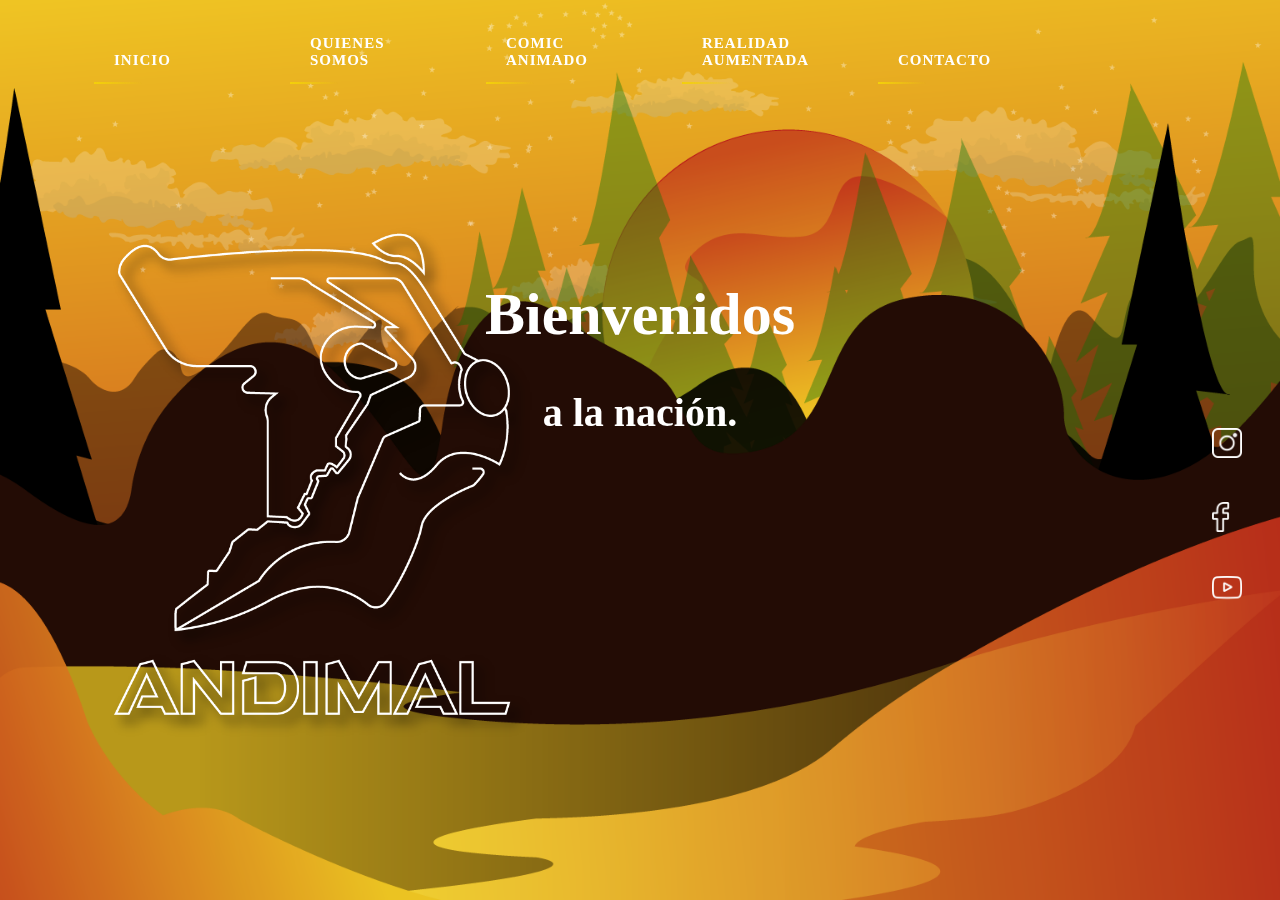
<file: index.html>
<!doctype html>
<html lang="es">

<head>
    <meta charset="utf-8">
    <meta name="viewport" content="width=device-width, initial-scale=1, shrink-to-fit=no">
    <link rel="stylesheet" href="https://cdn.jsdelivr.net/npm/bootstrap@4.5.3/dist/css/bootstrap.min.css" integrity="sha384-TX8t27EcRE3e/ihU7zmQxVncDAy5uIKz4rEkgIXeMed4M0jlfIDPvg6uqKI2xXr2" crossorigin="anonymous">
    <link rel="stylesheet" href="css/inicio.css">
    <link rel="shortcut icon" href="images/puntologo.png">
    <link rel="stylesheet" href="https://cdn.jsdelivr.net/npm/bootstrap@4.5.3/dist/css/bootstrap.min.css" integrity="sha384-TX8t27EcRE3e/ihU7zmQxVncDAy5uIKz4rEkgIXeMed4M0jlfIDPvg6uqKI2xXr2" crossorigin="anonymous">
    <link rel="stylesheet" href="https://unpkg.com/swiper/swiper-bundle.min.css">
    <script src="https://unpkg.com/swiper/swiper-bundle.min.js"></script>


    <title>inicio</title>
</head>

<body>
    <nav>
        <a href="index.html" href="#" class="btn-neon">Inicio
                    <span id="span1"></span>
                    <span id="span2"></span>
                    <span id="span3"></span>
                    <span id="span4"></span></a>

        <a href="quienessomos.html" href="#" class="btn-neon">Quienes somos
                    <span id="span1"></span>
                    <span id="span2"></span>
                    <span id="span3"></span>
                    <span id="span4"></span></a>

        <a href="comianimado.html" href="#" class="btn-neon">Comic animado
                    <span id="span1"></span>
                    <span id="span2"></span>
                    <span id="span3"></span>
                    <span id="span4"></span></a>


        <a href="rlmd.html" href="#" class="btn-neon">Realidad aumentada    
                    <span id="span1"></span>
                    <span id="span2"></span>
                    <span id="span3"></span>
                    <span id="span4"></span></a>

        <a href="contacto.html" href="#" class="btn-neon">Contacto 
                    <span id="span1"></span>
                    <span id="span2"></span>
                    <span id="span3"></span>
                    <span id="span4"></span></a></a>

        <div class="sociales">
            <a href="https://www.instagram.com/andimal_7/"><img src="images/instagram.png" height="30px"></a>
            <a href="https://www.facebook.com/andimal.siete"><img src="images/facebook.png" height="30px"></a>
            <a href="https://www.youtube.com/channel/UCjRIHi9TWISDrnR7oX25v3A?view_as=subscriber"><img src="images/youtube.png" height="30px"></a>
        </div>
    </nav>



    <section id="sección1"> <img src="images/fondo1.png" width="100%"><img src="images/nubes.png" class="nubes"><img src="images/atras.png" width="100%"><img src="images/sol.png" class="sol2">
        <img src="images/arbolesuno.png" width="100%"><img src="images/montocuras.png" class="os" width="100%"><img src="images/montprinsipal.png" width="100%"><img src="images/suelo1.png " width=" 100% ">
        <img src="images/copia.png" class="go">
        <div class="container">

            <div class="textos">
                <h1>Bienvenidos </h1>
                <h2> a la nación.</h2>
            </div>
        </div>
        </div>
    </section>
    <script type="text/javascript" src="js/swiper.min.js"></script>
    <script type="text/javascript" src="js/JQuery3.3.1.js"></script>
    <script type="text/javascript" src="js/script.js"></script>
    <script src="https://code.jquery.com/jquery-3.5.1.slim.min.js" integrity="sha384-DfXdz2htPH0lsSSs5nCTpuj/zy4C+OGpamoFVy38MVBnE+IbbVYUew+OrCXaRkfj" crossorigin="anonymous"></script>
    <script src="https://cdn.jsdelivr.net/npm/bootstrap@4.5.3/dist/js/bootstrap.bundle.min.js" integrity="sha384-ho+j7jyWK8fNQe+A12Hb8AhRq26LrZ/JpcUGGOn+Y7RsweNrtN/tE3MoK7ZeZDyx" crossorigin="anonymous"></script>

</body>

</html>
</file>
<file: css/inicio.css>
* {
    box-sizing: border-box;
}

body {
    padding: 0;
    margin: 0;
    font-family: Rajdhani SemiBold;
}

section img {
    position: absolute;
    left: 0;
    width: 100%;
    height: 100%;
    object-fit: cover;
    pointer-events: none;
}

.logo {
    margin-right: 30px;
    width: 35%;
    top: 10px;
}

nav {
    width: 100%;
    overflow: hidden;
    position: fixed;
    top: 0;
    color: white;
    z-index: 3;
}

a {
    padding: 20px;
    width: 250px;
    display: block;
    text-decoration: none;
    color: white;
    text-transform: uppercase;
    font-weight: bold;
    left: 5%;
}

.btn-neon {
    position: relative;
    display: inline-block;
    padding: 15px 30px;
    color: #fff;
    letter-spacing: 1px;
    font-size: 15px;
    text-decoration: none;
    overflow: hidden;
    transition: 0.2s;
    width: 15%;
}

.btn-neon:hover {
    background: #ffffff00;
    box-shadow: 0 0 10px #f3d00a, 0 0 40px#f3d00a.0 0 80px #f3d00a;
    color: #fff;
    width: 25%;
    transition-delay: 1s;
}

.btn-neon span {
    position: absolute;
    display: block;
}

#span1 {
    top: 0;
    left: -100%;
    width: 25%;
    height: 2px;
    background: linear-gradient(90deg, transparent, #f3d00a);
}

.btn-neon:hover #span1 {
    left: 5%;
    transition: 1s;
}

#span3 {
    bottom: 0;
    left: 5%;
    width: 25%;
    height: 2px;
    background: linear-gradient(270deg, transparent, #f3d00a);
}

.btn-neon:hover #span3 {
    left: 5%;
    transition: 2s;
    transition-delay: 0.5s;
}

#span2 {
    top: 0;
    left: -100%;
    width: 25%;
    height: 100%;
    background: linear-gradient(90deg, transparent, #f3d00a);
}

.btn-neon:hover #span2 {
    left: 100%;
    transition: 0.75s;
}

nav {
    position: fixed;
    top: 20px;
    left: 20px;
}

nav a {
    color: white;
    text-decoration: none;
    display: inline-block;
    animation: moverizquieda 1s ease-in;
}

.go {
    display: block;
    width: 50%;
    height: 75%;
    object-fit: cover;
    animation: arriba 2s ease-in;
    top: 15%;
}

.sol2 {
    display: block;
    width: 100%;
    height: 100%;
    object-fit: cover;
    animation: arriba 6s ease-in;
    margin-left: 0;
}

.os {
    display: block;
    width: 100%;
    object-fit: cover;
    animation: moverizquieda 5s ease-in;
    margin-left: 0;
}

.nubes {
    display: block;
    width: 100%;
    object-fit: cover;
    animation: moverizquieda 7s ease-in;
}

.container {
    width: 95%;
    max-width: 1200px;
    display: flex;
    align-items: center;
    margin: auto;
    justify-content: space-around;
}

.textos {
    width: 50%;
    color: white;
    z-index: 5;
    margin-top: 240px;
}

.textos h1 {
    font-size: 60px;
    color: white;
    animation: moverderecha 2s ease-in;
    text-align: center;
}

.textos h2 {
    font-size: 40px;
    animation: moverizquieda 2s ease-in;
    text-align: center;
}

@keyframes moverizquieda {
    0% {
        opacity: 0;
        transform: translateX(-100px);
    }
    100% {
        opacity: 1, transform translate(0);
    }
}

@keyframes moverderecha {
    0% {
        opacity: 0;
        transform: translateX(100px);
    }
    100% {
        opacity: 1, transform translate(0);
    }
}

@keyframes arriba {
    0% {
        opacity: 0;
        transform: translatey(-100px);
    }
    100% {
        opacity: 1, transform translate(0);
    }
}

.sociales {
    margin-left: 90%;
    margin-top: 300px;
    z-index: 4;
    padding: 20px;
    width: 80px;
}
</file>
